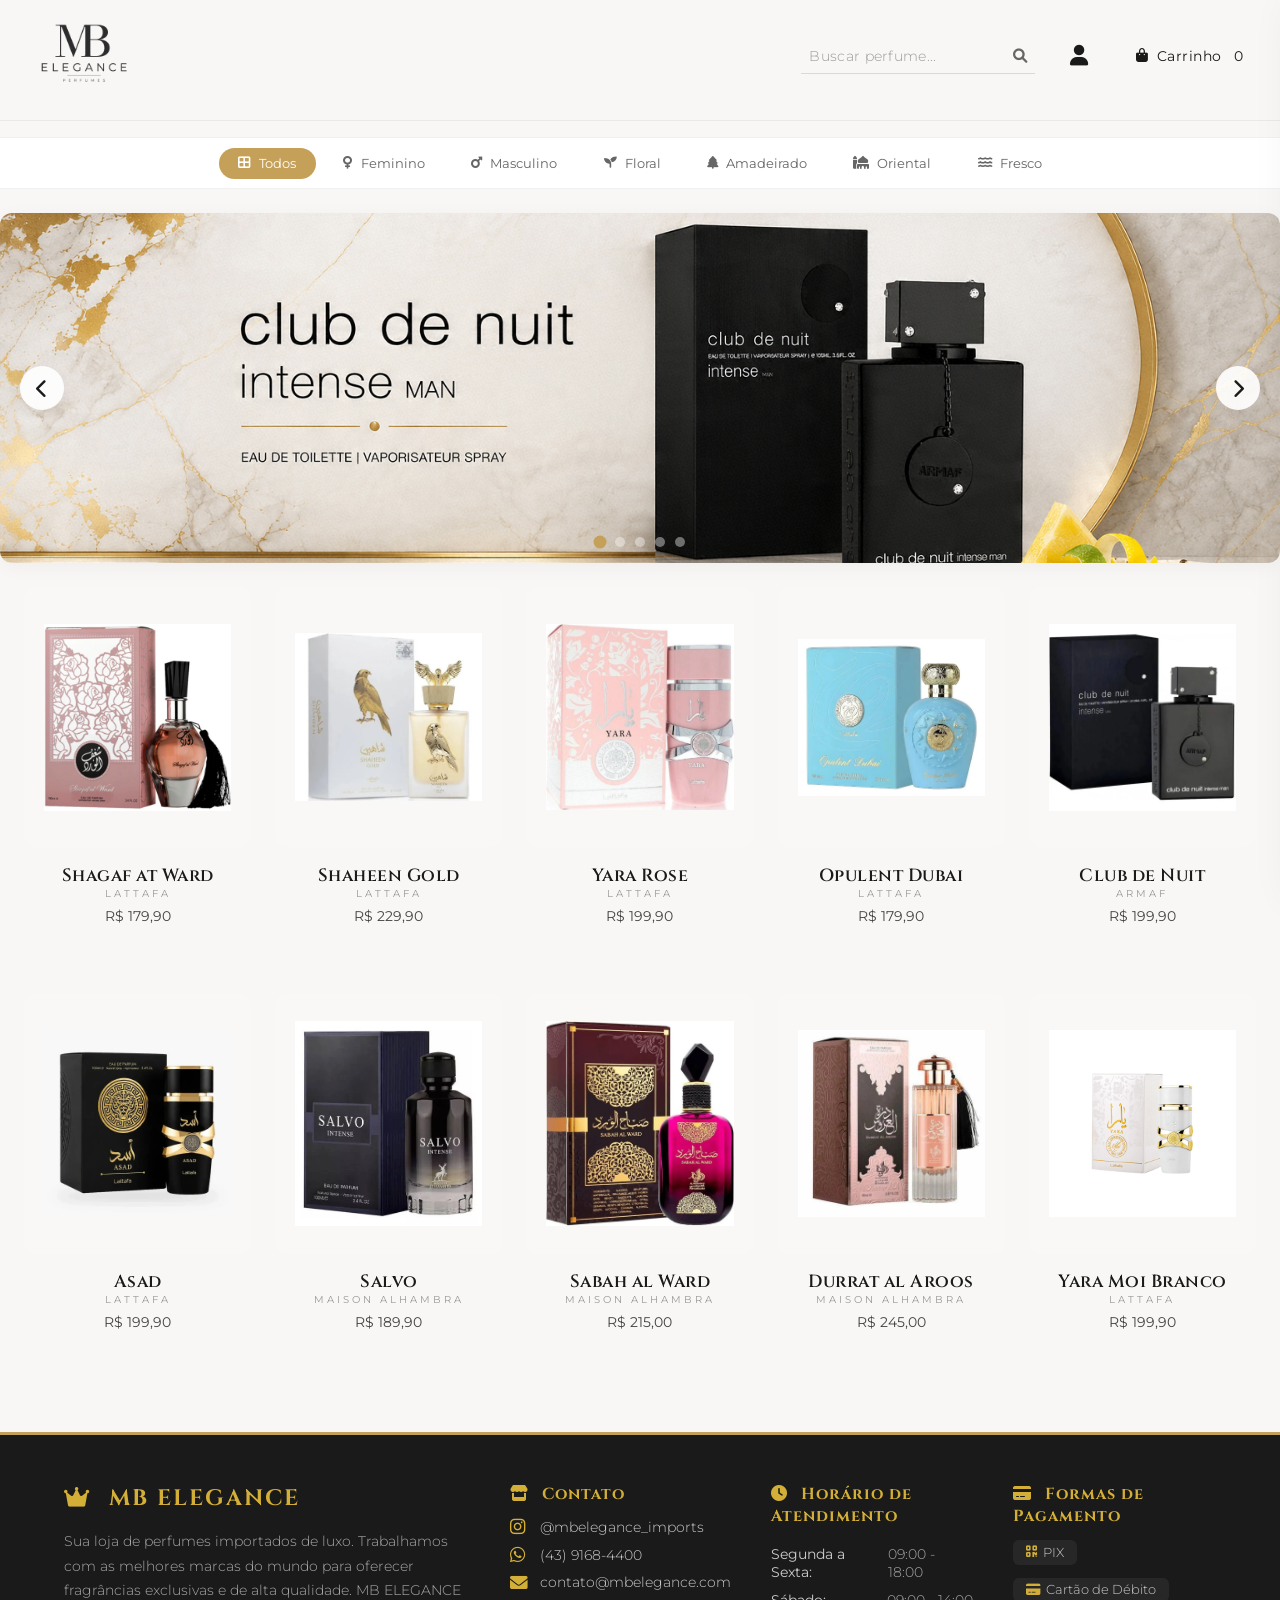
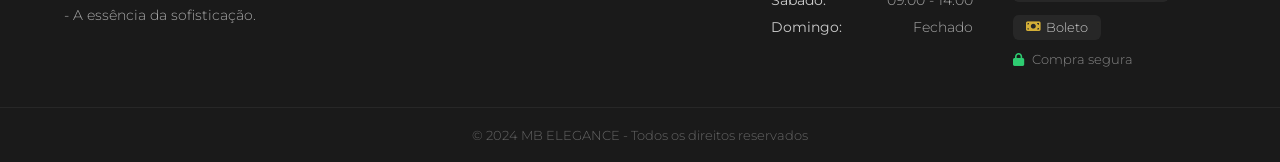
<file: index.html>
<!DOCTYPE html>
<html lang="pt-BR">
<head>
   <!-- ============================================================ -->
  <!-- FAVICON -->
  <!-- ============================================================ -->
  <link rel="icon" type="image/x-icon" href="">
  <link rel="shortcut icon" type="image/x-icon" href="Gemini_Generated_Image_wlmrinwlmrinwlmr-removebg-preview.png">
  
  <!-- Versão para navegadores mais antigos -->
  <link rel="icon" type="image/ico" href="Gemini_Generated_Image_wlmrinwlmrinwlmr-removebg-preview.png">
  
  <!-- Para Apple/iOS -->
  <link rel="apple-touch-icon" href="favicon.ico">

  <link href="https://fonts.googleapis.com/css2?family=Cinzel:wght@400;600;700&family=Montserrat:wght@300;400;500;600&display=swap" rel="stylesheet">
  <link rel="stylesheet" href="https://cdnjs.cloudflare.com/ajax/libs/font-awesome/6.0.0-beta3/css/all.min.css">
  <meta charset="UTF-8">
  <meta name="viewport" content="width=device-width, initial-scale=1.0">
  <title>MB ELEGANCE · Perfumes</title>
  <link href="https://fonts.googleapis.com/css2?family=Cinzel:wght@400;600;700&family=Montserrat:wght@300;400;500;600&display=swap" rel="stylesheet">
  <link rel="stylesheet" href="https://cdnjs.cloudflare.com/ajax/libs/font-awesome/6.0.0-beta3/css/all.min.css">
  <style>
    /* ============================================================ */
    /* RESET E BASE */
    /* ============================================================ */
    * { margin: 0; padding: 0; box-sizing: border-box; }
    body {
      background: #f8f7f5;
      color: #1a1a1a;
      font-family: 'Montserrat', sans-serif;
      font-weight: 300;
    }

    /* ============================================================ */
    /* CABEÇALHO */
    /* ============================================================ */
    .header {
      display: flex;
      flex-wrap: wrap;
      justify-content: space-between;
      align-items: center;
      padding: 1rem 1.5rem 1.5rem 1.5rem;
      border-bottom: 1px solid rgba(0, 0, 0, 0.06);
      margin-bottom: 1rem;
      max-width: 1600px;
      margin-left: auto;
      margin-right: auto;
      gap: 1rem;
    }
    .logo { display: flex; align-items: center; cursor: pointer; }
    .logo-img { max-height: 80px; width: auto; height: auto; transition: 0.4s; opacity: 0.95; }
    .logo-img:hover { opacity: 1; transform: scale(1.02); }
    .header-actions { display: flex; align-items: center; gap: 1.5rem; flex-wrap: wrap; }

    /* SEARCH */
    .search-container {
      display: flex;
      align-items: center;
      background: transparent;
      border-bottom: 1px solid rgba(0, 0, 0, 0.12);
      transition: 0.3s;
      min-width: 200px;
      padding: 0.2rem 0;
    }
    .search-container:focus-within { border-bottom-color: #c5a059; }
    .search-input {
      background: transparent;
      border: none;
      padding: 0.4rem 0.5rem;
      color: #1a1a1a;
      font-size: 0.85rem;
      flex: 1;
      min-width: 120px;
      outline: none;
      font-family: 'Montserrat', sans-serif;
      font-weight: 300;
      letter-spacing: 0.3px;
    }
    .search-input::placeholder { color: #999; }
    .search-btn {
      background: transparent;
      border: none;
      color: #666;
      padding: 0.4rem 0.5rem;
      cursor: pointer;
      transition: 0.3s;
      font-size: 0.9rem;
    }
    .search-btn:hover { color: #c5a059; }

    /* USER BTN */
    .user-btn {
      background: transparent;
      color: #1a1a1a;
      border: none;
      padding: 0.4rem 0.8rem;
      font-size: 1.1rem;
      cursor: pointer;
      transition: 0.3s;
      display: flex;
      align-items: center;
      justify-content: center;
      border-radius: 50%;
      width: 40px;
      height: 40px;
    }
    .user-btn:hover { color: #c5a059; background: rgba(197, 160, 89, 0.08); }
    .user-btn i { font-size: 1.3rem; }

    /* CART BTN */
    .cart-btn {
      background: transparent;
      color: #1a1a1a;
      border: none;
      padding: 0.4rem 0.8rem;
      font-size: 0.85rem;
      font-weight: 400;
      display: flex;
      align-items: center;
      gap: 8px;
      cursor: pointer;
      transition: 0.3s;
      font-family: 'Montserrat', sans-serif;
      letter-spacing: 0.5px;
      white-space: nowrap;
    }
    .cart-btn:hover { color: #c5a059; }
    .cart-count {
      background: transparent;
      color: #1a1a1a;
      padding: 0 0 0 4px;
      font-weight: 400;
      font-size: 0.85rem;
    }

    /* ============================================================ */
    /* CATEGORIAS */
    /* ============================================================ */
    .categories-bar {
      width: 100vw;
      margin-left: calc(-50vw + 50%);
      margin-right: calc(-50vw + 50%);
      background: #fff;
      border-top: 1px solid rgba(0, 0, 0, 0.06);
      border-bottom: 1px solid rgba(0, 0, 0, 0.06);
      padding: 0.6rem 0;
      margin-bottom: 1.5rem;
      overflow-x: auto;
      position: relative;
      left: 50%;
      right: 50%;
      transform: translateX(-50%);
    }
    .categories-container {
      display: flex;
      gap: 0.5rem;
      max-width: 1200px;
      margin: 0 auto;
      padding: 0 1.5rem;
      justify-content: center;
      flex-wrap: wrap;
    }
    .category-btn {
      background: transparent;
      border: none;
      padding: 0.5rem 1.2rem;
      font-size: 0.8rem;
      font-family: 'Montserrat', sans-serif;
      font-weight: 400;
      color: #666;
      cursor: pointer;
      transition: 0.3s;
      border-radius: 30px;
      display: flex;
      align-items: center;
      gap: 8px;
      white-space: nowrap;
    }
    .category-btn:hover { color: #1a1a1a; background: rgba(0, 0, 0, 0.04); }
    .category-btn.active { background: #c5a059; color: #fff; }
    .category-btn.active i { color: #fff; }

    /* ============================================================ */
    /* CARROSSEL */
    /* ============================================================ */
    .carousel-container {
      position: relative;
      width: 100%;
      max-width: 1600px;
      margin: 0 auto 1.5rem auto;
      overflow: hidden;
      background: #fff;
      min-height: 350px;
      border-radius: 12px;
      box-shadow: 0 4px 20px rgba(0, 0, 0, 0.04);
    }
    .carousel-slides {
      position: relative;
      width: 100%;
      height: 100%;
      min-height: 350px;
    }
    .carousel-slide {
      position: absolute;
      top: 0;
      left: 0;
      width: 100%;
      height: 100%;
      opacity: 0;
      transition: opacity 0.8s ease-in-out;
      visibility: hidden;
      display: flex;
      align-items: center;
      justify-content: center;
    }
    .carousel-slide.active { opacity: 1; visibility: visible; }
    .carousel-img {
      width: 100%;
      height: 100%;
      max-height: 450px;
      object-fit: cover;
      display: block;
    }
    .carousel-btn {
      position: absolute;
      top: 50%;
      transform: translateY(-50%);
      background: rgba(255, 255, 255, 0.9);
      color: #1a1a1a;
      border: none;
      padding: 12px 16px;
      cursor: pointer;
      border-radius: 50%;
      font-size: 1.2rem;
      transition: 0.3s;
      z-index: 10;
      display: flex;
      align-items: center;
      justify-content: center;
      width: 44px;
      height: 44px;
      box-shadow: 0 4px 16px rgba(0, 0, 0, 0.06);
    }
    .carousel-btn:hover { background: #fff; box-shadow: 0 8px 28px rgba(0, 0, 0, 0.1); transform: translateY(-50%) scale(1.05); }
    .carousel-btn.prev { left: 20px; }
    .carousel-btn.next { right: 20px; }
    .carousel-indicators {
      position: absolute;
      bottom: 16px;
      left: 50%;
      transform: translateX(-50%);
      display: flex;
      gap: 10px;
      z-index: 10;
    }
    .dot {
      width: 10px;
      height: 10px;
      border-radius: 50%;
      background: rgba(255, 255, 255, 0.4);
      cursor: pointer;
      transition: 0.3s;
      border: none;
    }
    .dot:hover { background: rgba(255, 255, 255, 0.7); }
    .dot.active { background: #c5a059; transform: scale(1.3); }

    /* ============================================================ */
    /* PRODUTOS */
    /* ============================================================ */
    .perfume-grid {
      display: grid;
      grid-template-columns: repeat(auto-fill, minmax(220px, 1fr));
      gap: 2rem 1.5rem;
      margin-top: 1rem;
      max-width: 1600px;
      margin-left: auto;
      margin-right: auto;
      padding: 0 1.5rem;
    }
    .perfume-card {
      background: transparent;
      border: none;
      padding: 0;
      transition: 0.4s ease;
      display: flex;
      flex-direction: column;
      align-items: center;
      text-align: center;
      position: relative;
      cursor: pointer;
    }
    .perfume-card:hover { transform: translateY(-8px); }
    .perfume-img {
      width: 100%;
      height: 260px;
      background: #f9f8f6;
      border-radius: 12px;
      margin-bottom: 1rem;
      overflow: hidden;
      display: flex;
      align-items: center;
      justify-content: center;
      border: none;
      padding: 0;
      transition: 0.4s;
      position: relative;
    }
    .perfume-img img {
      width: 100%;
      height: 100%;
      object-fit: contain;
      transition: 0.5s;
      padding: 20px;
      border-radius: 12px;
    }
    .perfume-card:hover .perfume-img { box-shadow: 0 8px 32px rgba(0, 0, 0, 0.04); }
    .perfume-card:hover .perfume-img img { transform: scale(1.04); }
    .perfume-brand {
      font-family: 'Montserrat', sans-serif;
      font-size: 0.6rem;
      font-weight: 400;
      text-transform: uppercase;
      letter-spacing: 3px;
      color: #999;
      margin-bottom: 0.2rem;
    }
    .perfume-name {
      font-family: 'Cinzel', serif;
      font-weight: 600;
      font-size: 1.1rem;
      color: #1a1a1a;
      letter-spacing: 0.5px;
      margin-top: 0.1rem;
      transition: 0.3s;
      line-height: 1.3;
    }
    .perfume-card:hover .perfume-name { color: #c5a059; }
    .perfume-price {
      font-family: 'Montserrat', sans-serif;
      font-size: 0.9rem;
      font-weight: 400;
      color: #444;
      margin: 0.3rem 0 0.2rem;
    }
    .add-btn {
      background: transparent;
      border: 1px solid rgba(0, 0, 0, 0.1);
      color: #666;
      padding: 0.4rem 1.2rem;
      border-radius: 30px;
      font-weight: 400;
      font-size: 0.65rem;
      text-transform: uppercase;
      letter-spacing: 2.5px;
      cursor: pointer;
      transition: 0.4s;
      margin-top: 4px;
      opacity: 0;
      transform: translateY(6px);
      visibility: hidden;
      height: 30px;
      font-family: 'Montserrat', sans-serif;
    }
    .perfume-card:hover .add-btn { opacity: 1; transform: translateY(0); visibility: visible; }
    .add-btn:hover { background: #1a1a1a; border-color: #1a1a1a; color: #fff; }

    .img-placeholder {
      display: flex;
      flex-direction: column;
      align-items: center;
      gap: 12px;
      color: #ccc;
      padding: 30px;
      background: #f5f3ef;
      border-radius: 12px;
      width: 100%;
      height: 100%;
      justify-content: center;
    }
    .img-placeholder i { font-size: 3.5rem; color: #ddd; opacity: 0.5; }
    .img-placeholder span { font-size: 0.7rem; color: #bbb; text-align: center; max-width: 150px; }
    .badge-falta-imagem {
      position: absolute;
      top: 12px;
      right: 12px;
      background: #c5a059;
      color: #fff;
      font-size: 0.5rem;
      padding: 2px 10px;
      border-radius: 20px;
      font-weight: 500;
      letter-spacing: 0.5px;
      opacity: 0.8;
      z-index: 1;
      font-family: 'Montserrat', sans-serif;
    }

    .no-results {
      text-align: center;
      padding: 4rem 2rem;
      color: #999;
      max-width: 1600px;
      margin: 0 auto;
    }
    .no-results i { font-size: 3.5rem; color: #ddd; margin-bottom: 1rem; opacity: 0.6; }
    .no-results p { font-size: 1.2rem; color: #999; font-weight: 300; }
    .no-results p span { color: #c5a059; font-weight: 400; }

    /* ============================================================ */
    /* PÁGINA DO PRODUTO */
    /* ============================================================ */
    .product-page-container {
      max-width: 1200px;
      margin: 0 auto;
      padding: 0 1.5rem 3rem 1.5rem;
    }
    #pageProduct { display: none; }
    #pageProduct.active { display: block; }
    .back-home-btn {
      background: transparent;
      border: none;
      color: #666;
      font-size: 0.9rem;
      cursor: pointer;
      display: flex;
      align-items: center;
      gap: 8px;
      padding: 0.5rem 0;
      margin-bottom: 1.5rem;
      font-family: 'Montserrat', sans-serif;
      transition: 0.3s;
    }
    .back-home-btn:hover { color: #c5a059; }
    .product-detail {
      display: grid;
      grid-template-columns: 1fr 1fr;
      gap: 3rem;
      background: #fff;
      border-radius: 20px;
      padding: 2.5rem;
      box-shadow: 0 4px 20px rgba(0, 0, 0, 0.04);
    }
    .product-detail-image {
      width: 100%;
      height: 500px;
      background: #f9f8f6;
      border-radius: 16px;
      overflow: hidden;
      display: flex;
      align-items: center;
      justify-content: center;
    }
    .product-detail-image img {
      width: 100%;
      height: 100%;
      object-fit: contain;
      padding: 30px;
    }
    .product-detail-info {
      display: flex;
      flex-direction: column;
      gap: 1rem;
    }
    .product-detail-info .brand {
      font-family: 'Montserrat', sans-serif;
      font-size: 0.7rem;
      text-transform: uppercase;
      letter-spacing: 4px;
      color: #999;
    }
    .product-detail-info h1 {
      font-family: 'Cinzel', serif;
      font-weight: 600;
      font-size: 2rem;
      color: #1a1a1a;
      letter-spacing: 1px;
    }
    .product-detail-info .genero {
      display: inline-block;
      padding: 0.15rem 1rem;
      border-radius: 20px;
      font-size: 0.6rem;
      font-weight: 500;
      font-family: 'Montserrat', sans-serif;
      text-transform: uppercase;
      letter-spacing: 1px;
      width: fit-content;
    }
    .product-detail-info .genero.masculino { background: rgba(52, 152, 219, 0.08); color: #3498db; border: 1px solid rgba(52, 152, 219, 0.15); }
    .product-detail-info .genero.feminino { background: rgba(231, 76, 60, 0.08); color: #e74c3c; border: 1px solid rgba(231, 76, 60, 0.15); }
    .product-detail-info .price {
      font-size: 2.2rem;
      font-weight: 500;
      color: #c5a059;
      font-family: 'Montserrat', sans-serif;
      margin-top: 0.3rem;
    }
    .product-detail-info .description {
      color: #555;
      line-height: 1.7;
      font-size: 0.95rem;
      font-weight: 300;
    }
    .product-detail-info .notes { margin-top: 0.5rem; }
    .product-detail-info .notes h3 {
      font-family: 'Cinzel', serif;
      color: #1a1a1a;
      font-size: 0.95rem;
      letter-spacing: 1px;
      margin-bottom: 0.5rem;
      font-weight: 600;
    }
    .product-detail-info .notes .note-item {
      display: flex;
      gap: 10px;
      padding: 0.3rem 0;
      border-bottom: 1px solid rgba(0, 0, 0, 0.04);
    }
    .product-detail-info .notes .note-item .label {
      color: #1a1a1a;
      font-weight: 500;
      font-size: 0.75rem;
      min-width: 80px;
      font-family: 'Montserrat', sans-serif;
    }
    .product-detail-info .notes .note-item .value {
      color: #666;
      font-size: 0.85rem;
      font-weight: 300;
    }
    .product-detail-info .performance {
      background: #f9f8f6;
      padding: 1rem 1.2rem;
      border-radius: 12px;
      display: flex;
      flex-direction: column;
      gap: 0.3rem;
    }
    .product-detail-info .performance .perf-item {
      display: flex;
      gap: 10px;
    }
    .product-detail-info .performance .perf-item .label {
      color: #1a1a1a;
      font-weight: 500;
      font-size: 0.75rem;
      min-width: 80px;
      font-family: 'Montserrat', sans-serif;
    }
    .product-detail-info .performance .perf-item .value {
      color: #666;
      font-size: 0.85rem;
      font-weight: 300;
    }
    .product-detail-info .add-cart-btn {
      background: #1a1a1a;
      border: none;
      color: #fff;
      font-weight: 400;
      font-size: 0.95rem;
      padding: 0.8rem;
      border-radius: 50px;
      cursor: pointer;
      transition: 0.3s;
      display: flex;
      align-items: center;
      justify-content: center;
      gap: 12px;
      margin-top: 0.5rem;
      width: 100%;
      font-family: 'Montserrat', sans-serif;
      letter-spacing: 0.5px;
      text-transform: uppercase;
    }
    .product-detail-info .add-cart-btn:hover { background: #333; box-shadow: 0 8px 24px rgba(0, 0, 0, 0.1); transform: scale(1.02); }

    /* SIMILAR */
    .similar-products { margin-top: 3rem; }
    .similar-products .section-title {
      font-size: 1.5rem;
      font-weight: 300;
      letter-spacing: 3px;
      margin-bottom: 1.5rem;
      border-left: 4px solid #c5a059;
      padding-left: 1rem;
      color: #1a1a1a;
      font-family: 'Cinzel', serif;
    }
    .similar-products .section-title i { color: #c5a059; margin-right: 10px; }
    .similar-grid {
      display: grid;
      grid-template-columns: repeat(auto-fill, minmax(180px, 1fr));
      gap: 1.5rem;
    }
    .similar-card {
      background: #fff;
      border-radius: 16px;
      padding: 1rem;
      text-align: center;
      cursor: pointer;
      transition: 0.3s;
      box-shadow: 0 4px 12px rgba(0, 0, 0, 0.04);
    }
    .similar-card:hover { transform: translateY(-4px); box-shadow: 0 8px 24px rgba(0, 0, 0, 0.08); }
    .similar-card img {
      width: 100%;
      height: 150px;
      object-fit: contain;
      background: #f9f8f6;
      border-radius: 12px;
      padding: 10px;
    }
    .similar-card .name {
      font-family: 'Cinzel', serif;
      font-weight: 600;
      font-size: 0.9rem;
      color: #1a1a1a;
      margin-top: 0.5rem;
    }
    .similar-card .brand {
      font-size: 0.6rem;
      text-transform: uppercase;
      letter-spacing: 2px;
      color: #999;
    }
    .similar-card .price {
      font-size: 0.85rem;
      color: #c5a059;
      font-weight: 500;
      margin-top: 0.2rem;
    }

    /* ============================================================ */
    /* CARRINHO */
    /* ============================================================ */
    .cart-overlay {
      position: fixed;
      top: 0;
      left: 0;
      width: 100%;
      height: 100%;
      background: rgba(0, 0, 0, 0.3);
      backdrop-filter: blur(4px);
      visibility: hidden;
      opacity: 0;
      transition: 0.3s;
      z-index: 999;
    }
    .cart-overlay.open { visibility: visible; opacity: 1; }
    .cart-panel {
      position: fixed;
      top: 0;
      right: -440px;
      width: 100%;
      max-width: 420px;
      height: 100%;
      background: #fff;
      box-shadow: -10px 0 40px rgba(0, 0, 0, 0.06);
      padding: 2rem 1.5rem;
      transition: 0.4s ease-in-out;
      z-index: 1000;
      display: flex;
      flex-direction: column;
      border-left: 1px solid rgba(0, 0, 0, 0.04);
    }
    .cart-panel.open { right: 0; }
    .cart-header {
      display: flex;
      justify-content: space-between;
      align-items: center;
      border-bottom: 1px solid rgba(0, 0, 0, 0.06);
      padding-bottom: 1rem;
      margin-bottom: 1.5rem;
    }
    .cart-header h2 {
      font-family: 'Cinzel', serif;
      font-weight: 600;
      font-size: 1.2rem;
      color: #1a1a1a;
      letter-spacing: 2px;
    }
    .cart-header h2 i { color: #c5a059; margin-right: 10px; }
    .close-cart {
      background: none;
      border: none;
      font-size: 2rem;
      cursor: pointer;
      color: #999;
      transition: 0.3s;
      padding: 0 8px;
    }
    .close-cart:hover { color: #1a1a1a; transform: rotate(90deg); }
    .cart-items { flex: 1; overflow-y: auto; padding-right: 4px; }
    .cart-item {
      display: flex;
      align-items: center;
      justify-content: space-between;
      padding: 0.8rem 0;
      border-bottom: 1px solid rgba(0, 0, 0, 0.04);
      gap: 12px;
    }
    .cart-item-info { display: flex; flex-direction: column; flex: 1; }
    .cart-item-name {
      font-weight: 500;
      color: #1a1a1a;
      font-size: 0.9rem;
      font-family: 'Montserrat', sans-serif;
    }
    .cart-item-brand {
      font-size: 0.6rem;
      color: #999;
      text-transform: uppercase;
      letter-spacing: 2px;
      font-weight: 400;
    }
    .cart-item-price {
      font-weight: 500;
      color: #1a1a1a;
      font-size: 0.9rem;
    }
    .cart-item-remove {
      background: transparent;
      border: none;
      color: #ccc;
      font-size: 1rem;
      cursor: pointer;
      padding: 4px 10px;
      border-radius: 30px;
      transition: 0.2s;
    }
    .cart-item-remove:hover { background: rgba(0, 0, 0, 0.04); color: #e74c3c; }
    .cart-footer {
      border-top: 1px solid rgba(0, 0, 0, 0.06);
      padding-top: 1.5rem;
      margin-top: 0.5rem;
    }
    .cart-total {
      display: flex;
      justify-content: space-between;
      font-size: 1.1rem;
      font-weight: 500;
      color: #1a1a1a;
      margin-bottom: 1.2rem;
    }
    .cart-total span:last-child { color: #c5a059; font-weight: 600; }
    .checkout-btn {
      background: #1a1a1a;
      border: none;
      color: #fff;
      font-weight: 400;
      font-size: 0.85rem;
      padding: 0.8rem;
      width: 100%;
      border-radius: 50px;
      cursor: pointer;
      transition: 0.3s;
      display: flex;
      align-items: center;
      justify-content: center;
      gap: 12px;
      letter-spacing: 0.5px;
      font-family: 'Montserrat', sans-serif;
      text-transform: uppercase;
    }
    .checkout-btn:hover { background: #333; box-shadow: 0 8px 24px rgba(0, 0, 0, 0.08); transform: scale(1.02); }
    .empty-cart {
      text-align: center;
      color: #999;
      padding: 3rem 0;
      font-size: 0.9rem;
    }
    .empty-cart i { font-size: 3rem; color: #ddd; margin-bottom: 0.8rem; opacity: 0.6; }

    /* ============================================================ */
    /* MODAL USUÁRIO */
    /* ============================================================ */
    .user-modal-overlay {
      position: fixed;
      top: 0;
      left: 0;
      width: 100%;
      height: 100%;
      background: rgba(0, 0, 0, 0.5);
      backdrop-filter: blur(8px);
      z-index: 4500;
      display: none;
      align-items: center;
      justify-content: center;
      padding: 2rem;
    }
    .user-modal-overlay.active { display: flex; }
    .user-modal {
      background: #fff;
      border-radius: 24px;
      max-width: 550px;
      width: 100%;
      max-height: 90vh;
      overflow-y: auto;
      padding: 2.5rem;
      box-shadow: 0 40px 80px rgba(0, 0, 0, 0.15);
      animation: modalFadeIn 0.4s ease;
      position: relative;
    }
    @keyframes modalFadeIn { from { opacity: 0; transform: scale(0.95) translateY(20px); } to { opacity: 1; transform: scale(1) translateY(0); } }
    .user-modal-close {
      position: absolute;
      top: 16px;
      right: 16px;
      background: transparent;
      border: none;
      color: #999;
      font-size: 1.5rem;
      cursor: pointer;
      transition: 0.3s;
      padding: 8px;
    }
    .user-modal-close:hover { color: #1a1a1a; transform: rotate(90deg); }
    .user-modal h2 {
      font-family: 'Cinzel', serif;
      font-weight: 600;
      font-size: 1.6rem;
      color: #1a1a1a;
      letter-spacing: 2px;
      margin-bottom: 0.3rem;
      text-align: center;
    }
    .user-modal h2 i { color: #c5a059; margin-right: 12px; }
    .user-modal-subtitle { text-align: center; color: #999; font-size: 0.9rem; margin-bottom: 1.5rem; }
    .user-modal-form .form-group { margin-bottom: 1rem; }
    .user-modal-form .form-group label {
      display: block;
      font-size: 0.8rem;
      color: #666;
      font-weight: 400;
      margin-bottom: 4px;
    }
    .user-modal-form .form-group label i { color: #c5a059; margin-right: 6px; width: 16px; }
    .user-modal-form .customer-input {
      width: 100%;
      padding: 0.6rem 0.8rem;
      border: 1px solid rgba(0, 0, 0, 0.08);
      border-radius: 8px;
      font-size: 0.9rem;
      font-family: 'Montserrat', sans-serif;
      transition: 0.3s;
      outline: none;
      background: #f9f8f6;
    }
    .user-modal-form .customer-input:focus { border-color: #c5a059; background: #fff; box-shadow: 0 0 0 3px rgba(197, 160, 89, 0.1); }
    .endereco-title {
      font-family: 'Cinzel', serif;
      font-size: 1rem;
      color: #1a1a1a;
      margin: 1.2rem 0 0.8rem 0;
      letter-spacing: 1px;
    }
    .endereco-title i { color: #c5a059; margin-right: 8px; }
    .form-row-customer { display: grid; grid-template-columns: 1fr 1fr; gap: 0.8rem; }
    .calc-frete-btn {
      background: #c5a059;
      border: none;
      color: #fff;
      padding: 0.6rem;
      border-radius: 8px;
      cursor: pointer;
      font-size: 0.85rem;
      font-family: 'Montserrat', sans-serif;
      transition: 0.3s;
      display: flex;
      align-items: center;
      justify-content: center;
      gap: 8px;
      width: 100%;
      margin-top: 0.5rem;
    }
    .calc-frete-btn:hover { background: #b08a4a; transform: scale(1.02); }
    .frete-result { margin-top: 0.8rem; padding: 0.6rem; border-radius: 8px; background: #fff; border: 1px solid rgba(0, 0, 0, 0.06); }
    .frete-detalhes { display: flex; justify-content: space-between; font-size: 0.8rem; color: #1a1a1a; }
    .frete-detalhes strong { color: #c5a059; }
    .user-modal-actions { display: flex; gap: 0.8rem; margin-top: 1.5rem; }
    .save-user-btn {
      flex: 1;
      background: #c5a059;
      border: none;
      color: #fff;
      font-weight: 500;
      font-size: 0.95rem;
      padding: 0.8rem;
      border-radius: 12px;
      cursor: pointer;
      transition: 0.3s;
      display: flex;
      align-items: center;
      justify-content: center;
      gap: 10px;
      font-family: 'Montserrat', sans-serif;
    }
    .save-user-btn:hover { background: #b08a4a; transform: scale(1.02); }
    .user-modal-cancel {
      padding: 0.8rem 1.5rem;
      background: transparent;
      border: 1px solid rgba(0, 0, 0, 0.06);
      color: #666;
      border-radius: 12px;
      cursor: pointer;
      transition: 0.3s;
      font-family: 'Montserrat', sans-serif;
    }
    .user-modal-cancel:hover { background: rgba(0, 0, 0, 0.04); }

    /* ============================================================ */
    /* MODAL PAGAMENTO */
    /* ============================================================ */
    .payment-modal-overlay {
      position: fixed;
      top: 0;
      left: 0;
      width: 100%;
      height: 100%;
      background: rgba(0, 0, 0, 0.5);
      backdrop-filter: blur(8px);
      z-index: 4000;
      display: none;
      align-items: center;
      justify-content: center;
      padding: 2rem;
    }
    .payment-modal-overlay.active { display: flex; }
    .payment-modal {
      background: #fff;
      border-radius: 24px;
      max-width: 580px;
      width: 100%;
      max-height: 90vh;
      overflow-y: auto;
      padding: 2rem;
      box-shadow: 0 40px 80px rgba(0, 0, 0, 0.15);
      animation: modalFadeIn 0.4s ease;
      position: relative;
    }
    .payment-modal-close {
      position: absolute;
      top: 16px;
      right: 16px;
      background: transparent;
      border: none;
      color: #999;
      font-size: 1.5rem;
      cursor: pointer;
      transition: 0.3s;
      padding: 8px;
    }
    .payment-modal-close:hover { color: #1a1a1a; transform: rotate(90deg); }
    .payment-modal h2 {
      font-family: 'Cinzel', serif;
      font-weight: 600;
      font-size: 1.6rem;
      color: #1a1a1a;
      letter-spacing: 2px;
      margin-bottom: 1.5rem;
      text-align: center;
    }
    .payment-modal h2 i { color: #c5a059; margin-right: 12px; }
    .payment-summary { background: #f9f8f6; border-radius: 12px; padding: 1rem 1.2rem; margin-bottom: 1.5rem; }
    .payment-items { display: flex; flex-direction: column; gap: 0.4rem; margin-bottom: 0.8rem; }
    .payment-item { display: flex; justify-content: space-between; font-size: 0.9rem; color: #555; padding: 0.2rem 0; }
    .payment-total { display: flex; justify-content: space-between; font-size: 1.1rem; color: #1a1a1a; padding-top: 0.8rem; border-top: 1px solid rgba(0, 0, 0, 0.06); }
    .payment-total strong:last-child { color: #c5a059; }
    .payment-total.total-final { border-top: 2px solid #c5a059 !important; padding-top: 0.8rem !important; margin-top: 0.3rem !important; }
    .frete-total { border-top: none !important; padding-top: 0 !important; margin-top: 0 !important; }
    .total-final { border-top: 2px solid #c5a059 !important; padding-top: 0.8rem !important; margin-top: 0.3rem !important; font-size: 1.2rem !important; }
    .total-final span:last-child { color: #c5a059; font-size: 1.3rem; }
    .payment-methods h3 {
      font-family: 'Montserrat', sans-serif;
      font-weight: 500;
      font-size: 0.95rem;
      color: #1a1a1a;
      margin-bottom: 1rem;
    }
    .payment-option {
      border: 1px solid rgba(0, 0, 0, 0.06);
      border-radius: 12px;
      margin-bottom: 0.8rem;
      overflow: hidden;
      transition: 0.3s;
    }
    .payment-option:hover { border-color: rgba(0, 0, 0, 0.12); }
    .payment-option-radio { padding: 0.8rem 1rem; cursor: pointer; }
    .payment-option-radio input[type="radio"] { display: none; }
    .payment-option-radio label {
      display: flex;
      align-items: center;
      gap: 12px;
      cursor: pointer;
      font-size: 0.95rem;
      color: #1a1a1a;
      font-weight: 400;
    }
    .payment-option-radio label i { font-size: 1.3rem; color: #666; width: 28px; text-align: center; }
    .payment-option-radio label { position: relative; width: 100%; }
    .payment-option-radio label::after {
      content: '';
      position: absolute;
      right: 12px;
      top: 50%;
      transform: translateY(-50%);
      width: 18px;
      height: 18px;
      border-radius: 50%;
      border: 2px solid #ddd;
      transition: 0.3s;
    }
    .payment-option-radio input[type="radio"]:checked + label { color: #c5a059; }
    .payment-option-radio input[type="radio"]:checked + label i { color: #c5a059; }
    .payment-option-radio input[type="radio"]:checked + label::after {
      border-color: #c5a059;
      background: #c5a059;
      box-shadow: inset 0 0 0 4px #fff;
    }
    .payment-option-details { padding: 1rem; background: #f9f8f6; display: none; }
    .payment-option-radio input[type="radio"]:checked ~ .payment-option-details { display: block !important; }
    .payment-option-details p { font-size: 0.85rem; color: #666; margin-bottom: 0.8rem; }
    .pix-code {
      background: #fff;
      border: 1px solid rgba(0, 0, 0, 0.06);
      border-radius: 8px;
      padding: 0.8rem;
      font-size: 0.6rem;
      word-break: break-all;
      color: #666;
      font-family: monospace;
      margin-bottom: 0.8rem;
    }
    .copy-pix-btn {
      background: #c5a059;
      border: none;
      color: #fff;
      padding: 0.5rem 1rem;
      border-radius: 8px;
      cursor: pointer;
      font-size: 0.85rem;
      transition: 0.3s;
      display: inline-flex;
      align-items: center;
      gap: 8px;
    }
    .copy-pix-btn:hover { background: #b08a4a; }
    .card-form { display: flex; flex-direction: column; gap: 0.8rem; }
    .form-group { display: flex; flex-direction: column; gap: 4px; }
    .form-group label { font-size: 0.75rem; color: #666; font-weight: 400; }
    .form-group input {
      padding: 0.6rem 0.8rem;
      border: 1px solid rgba(0, 0, 0, 0.06);
      border-radius: 8px;
      font-size: 0.85rem;
      font-family: 'Montserrat', sans-serif;
      transition: 0.3s;
      outline: none;
    }
    .form-group input:focus { border-color: #c5a059; }
    .form-row { display: grid; grid-template-columns: 1fr 1fr; gap: 0.8rem; }
    .payment-actions { display: flex; gap: 0.8rem; margin-top: 1.5rem; }
    .payment-confirm-btn {
      flex: 1;
      background: #c5a059;
      border: none;
      color: #fff;
      font-weight: 500;
      font-size: 0.95rem;
      padding: 0.8rem;
      border-radius: 12px;
      cursor: pointer;
      transition: 0.3s;
      display: flex;
      align-items: center;
      justify-content: center;
      gap: 10px;
      font-family: 'Montserrat', sans-serif;
    }
    .payment-confirm-btn:hover { background: #b08a4a; transform: scale(1.02); }
    .payment-confirm-btn:disabled { opacity: 0.6; cursor: not-allowed; }
    .payment-cancel-btn {
      padding: 0.8rem 1.5rem;
      background: transparent;
      border: 1px solid rgba(0, 0, 0, 0.06);
      color: #666;
      border-radius: 12px;
      cursor: pointer;
      transition: 0.3s;
      font-family: 'Montserrat', sans-serif;
    }
    .payment-cancel-btn:hover { background: rgba(0, 0, 0, 0.04); }
    .customer-summary {
      background: #f9f8f6;
      border-radius: 12px;
      padding: 0.8rem 1rem;
      margin-bottom: 1rem;
    }
    .customer-summary h4 {
      font-family: 'Cinzel', serif;
      font-size: 0.85rem;
      color: #1a1a1a;
      margin-bottom: 0.5rem;
      letter-spacing: 1px;
    }
    .customer-summary h4 i { color: #c5a059; margin-right: 8px; }
    .customer-summary p { font-size: 0.8rem; color: #555; line-height: 1.6; margin: 0.1rem 0; }
    .customer-summary p strong { color: #1a1a1a; }

    /* ============================================================ */
    /* FOOTER */
    /* ============================================================ */
    .footer {
      background: #1a1a1a;
      color: #ccc;
      margin-top: 4rem;
      padding: 3rem 0 0 0;
      border-top: 3px solid #c5a059;
    }
    .footer-container {
      max-width: 1200px;
      margin: 0 auto;
      padding: 0 1.5rem;
      display: grid;
      grid-template-columns: 2fr 1fr 1fr 1fr;
      gap: 2.5rem;
    }
    .footer-section h3 {
      font-family: 'Cinzel', serif;
      font-size: 1.4rem;
      color: #d4af37;
      letter-spacing: 2px;
      margin-bottom: 1rem;
    }
    .footer-section h3 i { color: #d4af37; margin-right: 10px; }
    .footer-section h4 {
      font-family: 'Cinzel', serif;
      font-size: 1rem;
      color: #d4af37;
      letter-spacing: 1px;
      margin-bottom: 0.8rem;
    }
    .footer-section h4 i { color: #d4af37; margin-right: 8px; }
    .footer-desc { font-size: 0.9rem; line-height: 1.7; color: #aaa; font-weight: 300; max-width: 400px; }
    .footer-contacts { list-style: none; }
    .footer-contacts li { margin-bottom: 0.6rem; }
    .footer-contacts a {
      color: #ccc;
      text-decoration: none;
      transition: 0.3s;
      font-size: 0.9rem;
      display: flex;
      align-items: center;
      gap: 10px;
    }
    .footer-contacts a:hover { color: #d4af37; }
    .footer-contacts a i { width: 20px; color: #d4af37; font-size: 1.1rem; }
    .footer-hours { list-style: none; }
    .footer-hours li { font-size: 0.9rem; padding: 0.3rem 0; color: #aaa; display: flex; justify-content: space-between; }
    .footer-hours li span { color: #ccc; font-weight: 400; }
    .footer-payments { list-style: none; display: flex; flex-wrap: wrap; gap: 0.8rem; margin-bottom: 0.8rem; }
    .footer-payments li {
      background: rgba(255, 255, 255, 0.06);
      padding: 0.3rem 0.8rem;
      border-radius: 6px;
      font-size: 0.8rem;
      color: #ccc;
      display: flex;
      align-items: center;
      gap: 6px;
    }
    .footer-payments li i { color: #d4af37; }
    .footer-security { font-size: 0.8rem; color: #888; display: flex; align-items: center; gap: 8px; margin-top: 0.5rem; }
    .footer-security i { color: #2ecc71; }
    .footer-bottom { margin-top: 2.5rem; padding: 1.2rem 0; border-top: 1px solid rgba(255, 255, 255, 0.06); text-align: center; }
    .footer-bottom p { font-size: 0.8rem; color: #666; }

    /* ============================================================ */
    /* RESPONSIVO */
    /* ============================================================ */
    @media (max-width: 992px) {
      .product-detail { grid-template-columns: 1fr; }
      .product-detail-image { height: 300px; }
      .product-detail-info h1 { font-size: 1.6rem; }
      .footer-container { grid-template-columns: 1fr 1fr; gap: 2rem; }
    }
    @media (max-width: 768px) {
      .header { flex-direction: column; align-items: center; gap: 12px; padding: 0.5rem 1rem 1rem 1rem; }
      .logo-img { max-height: 60px; }
      .header-actions { width: 100%; flex-direction: column; gap: 10px; }
      .search-container { width: 100%; min-width: unset; }
      .search-input { width: 100%; }
      .cart-btn { width: 100%; justify-content: center; }
      .user-btn { width: 36px; height: 36px; font-size: 1rem; }
      .user-btn i { font-size: 1.1rem; }
      .categories-bar { padding: 0.4rem 0; }
      .categories-container { padding: 0 1rem; justify-content: flex-start; flex-wrap: nowrap; overflow-x: auto; }
      .category-btn { font-size: 0.7rem; padding: 0.4rem 0.8rem; flex-shrink: 0; }
      .carousel-container { min-height: 200px; }
      .carousel-slides { min-height: 200px; }
      .carousel-img { max-height: 260px; }
      .carousel-btn { padding: 10px 12px; width: 38px; height: 38px; font-size: 1rem; }
      .carousel-btn.prev { left: 12px; }
      .carousel-btn.next { right: 12px; }
      .dot { width: 8px; height: 8px; }
      .perfume-grid { grid-template-columns: repeat(auto-fill, minmax(160px, 1fr)); gap: 1.2rem; padding: 0 1rem; }
      .perfume-img { height: 200px; }
      .perfume-name { font-size: 0.95rem; }
      .perfume-price { font-size: 0.8rem; }
      .add-btn { opacity: 1; visibility: visible; transform: none; font-size: 0.55rem; padding: 0.3rem 0.8rem; height: 26px; }
      .cart-panel { max-width: 100%; padding: 1.2rem; }
      .product-detail { padding: 1.5rem; border-radius: 16px; }
      .product-detail-image { height: 250px; }
      .product-detail-info h1 { font-size: 1.4rem; }
      .product-detail-info .price { font-size: 1.8rem; }
      .similar-grid { grid-template-columns: repeat(auto-fill, minmax(150px, 1fr)); }
      .payment-modal { padding: 1.5rem; margin: 1rem; }
      .payment-modal h2 { font-size: 1.3rem; }
      .form-row { grid-template-columns: 1fr; }
      .payment-actions { flex-direction: column; }
      .payment-cancel-btn { width: 100%; justify-content: center; }
      .user-modal { padding: 1.5rem; margin: 1rem; }
      .user-modal h2 { font-size: 1.3rem; }
      .form-row-customer { grid-template-columns: 1fr; }
      .user-modal-actions { flex-direction: column; }
      .user-modal-cancel { width: 100%; justify-content: center; }
      .frete-detalhes { flex-direction: column; gap: 4px; }
      .footer-container { grid-template-columns: 1fr; gap: 1.5rem; padding: 0 1rem; }
      .footer-section h3 { font-size: 1.2rem; }
      .footer-desc { max-width: 100%; }
      .footer-hours li { flex-direction: column; gap: 2px; }
    }
    @media (max-width: 480px) {
      .perfume-grid { grid-template-columns: 1fr 1fr; gap: 0.8rem; padding: 0 0.8rem; }
      .perfume-img { height: 150px; border-radius: 8px; }
      .perfume-img img { border-radius: 8px; padding: 12px; }
      .perfume-name { font-size: 0.8rem; }
      .perfume-price { font-size: 0.75rem; }
      .perfume-brand { font-size: 0.5rem; letter-spacing: 2px; }
      .add-btn { font-size: 0.5rem; padding: 0.2rem 0.6rem; height: 22px; }
      .logo-img { max-height: 50px; }
      .user-btn { width: 32px; height: 32px; font-size: 0.9rem; }
      .user-btn i { font-size: 1rem; }
      .category-btn { font-size: 0.6rem; padding: 0.3rem 0.6rem; gap: 4px; }
      .carousel-container { min-height: 140px; border-radius: 8px; }
      .carousel-slides { min-height: 140px; }
      .carousel-img { max-height: 180px; }
      .carousel-btn { width: 30px; height: 30px; font-size: 0.7rem; padding: 6px; }
      .carousel-btn.prev { left: 8px; }
      .carousel-btn.next { right: 8px; }
      .dot { width: 6px; height: 6px; }
      .product-detail { padding: 1rem; }
      .product-detail-image { height: 200px; }
      .product-detail-info h1 { font-size: 1.2rem; }
      .product-detail-info .price { font-size: 1.5rem; }
      .product-detail-info .notes .note-item { flex-direction: column; gap: 2px; }
      .product-detail-info .notes .note-item .label { min-width: unset; }
      .product-detail-info .performance .perf-item { flex-direction: column; gap: 2px; }
      .product-detail-info .performance .perf-item .label { min-width: unset; }
      .similar-grid { grid-template-columns: 1fr 1fr; gap: 0.8rem; }
      .similar-card img { height: 120px; }
      .payment-modal { padding: 1rem; margin: 0.5rem; }
      .payment-modal h2 { font-size: 1.1rem; }
      .payment-option-radio label { font-size: 0.85rem; }
      .pix-code { font-size: 0.5rem; padding: 0.6rem; }
      .payment-confirm-btn { font-size: 0.85rem; padding: 0.6rem; }
      .payment-cancel-btn { font-size: 0.85rem; padding: 0.6rem; }
      .user-modal { padding: 1rem; margin: 0.5rem; }
      .user-modal h2 { font-size: 1.1rem; }
      .user-modal-form .customer-input { font-size: 0.8rem; padding: 0.5rem 0.6rem; }
      .save-user-btn { font-size: 0.85rem; padding: 0.6rem; }
      .user-modal-cancel { font-size: 0.85rem; padding: 0.6rem; }
      .calc-frete-btn { font-size: 0.75rem; padding: 0.5rem; }
      .footer { margin-top: 2rem; padding: 2rem 0 0 0; }
      .footer-payments { gap: 0.5rem; }
      .footer-payments li { font-size: 0.7rem; padding: 0.2rem 0.6rem; }
      .footer-bottom p { font-size: 0.7rem; }
    }
  </style>
</head>
<body>

  <!-- ============================================================ -->
  <!-- CABEÇALHO -->
  <!-- ============================================================ -->
  <header class="header">
    <div class="logo" id="logoLink">
      <img src="69bc858dd8be4c91912190210278c50b_tplv-tnf8g33v4j-watermark-v2_MzM0NzEwMDg1NjM2-removebg-preview.png" alt="MB ELEGANCE" class="logo-img">
    </div>
    <div class="header-actions">
      <div class="search-container">
        <input type="text" id="searchInput" placeholder="Buscar perfume..." class="search-input">
        <button id="searchBtn" class="search-btn"><i class="fas fa-search"></i></button>
      </div>
      <button class="user-btn" id="openUserModalBtn" title="Meus dados">
        <i class="fas fa-user"></i>
      </button>
      <button class="cart-btn" id="openCartBtn">
        <i class="fas fa-shopping-bag"></i> Carrinho <span class="cart-count" id="cartCount">0</span>
      </button>
    </div>
  </header>

  <!-- ============================================================ -->
  <!-- CATEGORIAS -->
  <!-- ============================================================ -->
  <div class="categories-bar">
    <div class="categories-container">
      <button class="category-btn active" data-category="todos"><i class="fas fa-th-large"></i> Todos</button>
      <button class="category-btn" data-category="feminino"><i class="fas fa-venus"></i> Feminino</button>
      <button class="category-btn" data-category="masculino"><i class="fas fa-mars"></i> Masculino</button>
      <button class="category-btn" data-category="floral"><i class="fas fa-seedling"></i> Floral</button>
      <button class="category-btn" data-category="amadeirado"><i class="fas fa-tree"></i> Amadeirado</button>
      <button class="category-btn" data-category="oriental"><i class="fas fa-mosque"></i> Oriental</button>
      <button class="category-btn" data-category="fresco"><i class="fas fa-water"></i> Fresco</button>
    </div>
  </div>

  <!-- ============================================================ -->
  <!-- CARROSSEL -->
  <!-- ============================================================ -->
  <section class="carousel-container">
    <div class="carousel-slides" id="carouselSlides">
      <div class="carousel-slide active"><img src="da521987a33a4a239b0ec69a5c241a7a~tplv-tnf8g33v4j-watermark-v2_MzMwMjI2MzYxODYw.png" alt="Banner 1" class="carousel-img"></div>
      <div class="carousel-slide"><img src="Gemini_Generated_Image_29gt8429gt8429gt.png" alt="Banner 2" class="carousel-img"></div>
      <div class="carousel-slide"><img src="f33367ec006c42a4aa4ef13db8baabe3~tplv-tnf8g33v4j-watermark-v2_MzMwMTMxODUwNTAw.png" alt="Banner 3" class="carousel-img"></div>
      <div class="carousel-slide"><img src="Gemini_Generated_Image_g5jon9g5jon9g5jo.png" alt="Banner 4" class="carousel-img"></div>
      <div class="carousel-slide"><img src="Gemini_Generated_Image_z3pgrmz3pgrmz3pg.png" alt="Banner 5" class="carousel-img"></div>
    </div>
    <button class="carousel-btn prev" id="prevBtn"><i class="fas fa-chevron-left"></i></button>
    <button class="carousel-btn next" id="nextBtn"><i class="fas fa-chevron-right"></i></button>
    <div class="carousel-indicators" id="carouselIndicators">
      <span class="dot active" data-slide="0"></span>
      <span class="dot" data-slide="1"></span>
      <span class="dot" data-slide="2"></span>
      <span class="dot" data-slide="3"></span>
      <span class="dot" data-slide="4"></span>
    </div>
  </section>

  <!-- ============================================================ -->
  <!-- PÁGINA INICIAL -->
  <!-- ============================================================ -->
  <div id="pageHome">
    <div class="perfume-grid" id="perfume-grid"></div>
    <div class="no-results" id="noResults" style="display: none;">
      <i class="fas fa-search"></i>
      <p>Nenhum perfume encontrado para "<span id="searchTerm"></span>"</p>
    </div>
  </div>

  <!-- ============================================================ -->
  <!-- PÁGINA DO PRODUTO -->
  <!-- ============================================================ -->
  <div id="pageProduct" style="display: none;">
    <div class="product-page-container">
      <button class="back-home-btn" id="backHomeBtn"><i class="fas fa-arrow-left"></i> Voltar</button>
      <div id="productContent"></div>
      <div class="similar-products">
        <h2 class="section-title"><i class="fas fa-leaf"></i> Produtos Semelhantes</h2>
        <div class="similar-grid" id="similarGrid"></div>
      </div>
    </div>
  </div>

  <!-- ============================================================ -->
  <!-- CARRINHO -->
  <!-- ============================================================ -->
  <div class="cart-overlay" id="cartOverlay"></div>
  <div class="cart-panel" id="cartPanel">
    <div class="cart-header">
      <h2><i class="fas fa-shopping-bag"></i>Carrinho</h2>
      <button class="close-cart" id="closeCartBtn">&times;</button>
    </div>
    <div class="cart-items" id="cartItemsContainer">
      <div class="empty-cart"><i class="fas fa-scent"></i><p>Seu carrinho está vazio</p></div>
    </div>
    <div class="cart-footer">
      <div class="cart-total"><span>Subtotal</span><span id="cartSubtotal">R$ 0,00</span></div>
      <div class="cart-total frete-total" id="freteTotal" style="display: none;"><span>Frete</span><span id="freteValue">R$ 0,00</span></div>
      <div class="cart-total total-final"><span><strong>Total</strong></span><span id="cartTotalPrice"><strong>R$ 0,00</strong></span></div>
      <button class="checkout-btn" id="checkoutBtn"><i class="fas fa-credit-card"></i> Finalizar Compra</button>
    </div>
  </div>

  <!-- ============================================================ -->
  <!-- MODAL DO USUÁRIO -->
  <!-- ============================================================ -->
  <div class="user-modal-overlay" id="userModalOverlay">
    <div class="user-modal">
      <button class="user-modal-close" id="userModalClose"><i class="fas fa-times"></i></button>
      <h2><i class="fas fa-user-circle"></i> Dados do Cliente</h2>
      <p class="user-modal-subtitle">Preencha seus dados para finalizar a compra</p>
      <div class="user-modal-form">
        <div class="form-group">
          <label><i class="fas fa-user"></i> Nome completo</label>
          <input type="text" id="customerName" placeholder="Digite seu nome completo" class="customer-input">
        </div>
        <div class="form-group">
          <label><i class="fas fa-envelope"></i> E-mail</label>
          <input type="email" id="customerEmail" placeholder="seu@email.com" class="customer-input">
        </div>
        <div class="form-group">
          <label><i class="fas fa-phone"></i> Telefone</label>
          <input type="tel" id="customerPhone" placeholder="(XX) XXXXX-XXXX" class="customer-input">
        </div>
        <h3 class="endereco-title"><i class="fas fa-map-marker-alt"></i> Endereço de Entrega</h3>
        <div class="form-group">
          <label><i class="fas fa-mail-bulk"></i> CEP</label>
          <input type="text" id="customerCep" placeholder="00000-000" class="customer-input" maxlength="9">
        </div>
        <div class="form-group">
          <label><i class="fas fa-road"></i> Rua</label>
          <input type="text" id="customerStreet" placeholder="Nome da rua" class="customer-input">
        </div>
        <div class="form-row-customer">
          <div class="form-group">
            <label><i class="fas fa-hashtag"></i> Número</label>
            <input type="text" id="customerNumber" placeholder="123" class="customer-input">
          </div>
          <div class="form-group">
            <label><i class="fas fa-building"></i> Complemento</label>
            <input type="text" id="customerComplement" placeholder="Apto, bloco..." class="customer-input">
          </div>
        </div>
        <div class="form-row-customer">
          <div class="form-group">
            <label><i class="fas fa-city"></i> Cidade</label>
            <input type="text" id="customerCity" placeholder="Sua cidade" class="customer-input">
          </div>
          <div class="form-group">
            <label><i class="fas fa-flag"></i> UF</label>
            <input type="text" id="customerState" placeholder="SP" class="customer-input" maxlength="2">
          </div>
        </div>
        <button class="calc-frete-btn" id="calcFreteBtn"><i class="fas fa-truck"></i> Calcular Frete</button>
        <div class="frete-result" id="freteResult"></div>
        <div class="user-modal-actions">
          <button class="save-user-btn" id="saveUserBtn"><i class="fas fa-save"></i> Salvar Dados</button>
          <button class="user-modal-cancel" id="userModalCancel">Cancelar</button>
        </div>
      </div>
    </div>
  </div>

  <!-- ============================================================ -->
  <!-- MODAL DE PAGAMENTO -->
  <!-- ============================================================ -->
  <div class="payment-modal-overlay" id="paymentModalOverlay">
    <div class="payment-modal">
      <button class="payment-modal-close" id="paymentModalClose"><i class="fas fa-times"></i></button>
      <h2><i class="fas fa-wallet"></i> Finalizar Pedido</h2>
      <div class="payment-summary" id="paymentSummary"></div>
      <div class="payment-methods">
        <h3>Selecione a forma de pagamento</h3>
        <div class="payment-option" data-method="pix">
          <div class="payment-option-radio">
            <input type="radio" name="payment" value="pix" id="pix">
            <label for="pix"><i class="fas fa-qrcode"></i> PIX</label>
          </div>
          <div class="payment-option-details pix-details" style="display: none;">
            <p>Copie o código PIX abaixo:</p>
            <div class="pix-code"><span>00020126360014BR.GOV.BCB.PIX0114mb.elegance@email.com5204000053039865406100.005802BR5914MB ELEGANCE6009SAO PAULO61080540900062240525123456789012345678901234567890463041D3B</span></div>
            <button class="copy-pix-btn" id="copyPixBtn"><i class="fas fa-copy"></i> Copiar código PIX</button>
          </div>
        </div>
        <div class="payment-option" data-method="debito">
          <div class="payment-option-radio">
            <input type="radio" name="payment" value="debito" id="debito">
            <label for="debito"><i class="fas fa-credit-card"></i> Cartão de Débito</label>
          </div>
          <div class="payment-option-details debito-details" style="display: none;">
            <div class="card-form">
              <div class="form-group"><label>Número do Cartão</label><input type="text" placeholder="0000 0000 0000 0000" maxlength="19"></div>
              <div class="form-row"><div class="form-group"><label>Validade</label><input type="text" placeholder="MM/AA" maxlength="5"></div><div class="form-group"><label>CVV</label><input type="text" placeholder="***" maxlength="4"></div></div>
              <div class="form-group"><label>Nome do Titular</label><input type="text" placeholder="Como está no cartão"></div>
              <div class="form-group"><label>CPF do Titular</label><input type="text" placeholder="000.000.000-00" maxlength="14"></div>
            </div>
          </div>
        </div>
      </div>
      <div class="payment-actions">
        <button class="payment-confirm-btn" id="paymentConfirmBtn"><i class="fas fa-check-circle"></i> Confirmar Pagamento</button>
        <button class="payment-cancel-btn" id="paymentCancelBtn">Cancelar</button>
      </div>
    </div>
  </div>

  <!-- ============================================================ -->
  <!-- FOOTER -->
  <!-- ============================================================ -->
  <footer class="footer">
    <div class="footer-container">
      <div class="footer-section">
        <h3><i class="fas fa-crown"></i> MB ELEGANCE</h3>
        <p class="footer-desc">
          Sua loja de perfumes importados de luxo. Trabalhamos com as melhores marcas do mundo 
          para oferecer fragrâncias exclusivas e de alta qualidade. MB ELEGANCE - A essência da sofisticação.
        </p>
      </div>
      <div class="footer-section">
        <h4><i class="fas fa-store"></i> Contato</h4>
        <ul class="footer-contacts">
          <li><a href="https://www.instagram.com/mbelegance_imports" target="_blank"><i class="fab fa-instagram"></i> @mbelegance_imports</a></li>
          <li><a href="https://wa.me/554391684400" target="_blank"><i class="fab fa-whatsapp"></i> (43) 9168-4400</a></li>
          <li><a href="mailto:contato@mbelegance.com"><i class="fas fa-envelope"></i> contato@mbelegance.com</a></li>
        </ul>
      </div>
      <div class="footer-section">
        <h4><i class="fas fa-clock"></i> Horário de Atendimento</h4>
        <ul class="footer-hours">
          <li><span>Segunda a Sexta:</span> 09:00 - 18:00</li>
          <li><span>Sábado:</span> 09:00 - 14:00</li>
          <li><span>Domingo:</span> Fechado</li>
        </ul>
      </div>
      <div class="footer-section">
        <h4><i class="fas fa-credit-card"></i> Formas de Pagamento</h4>
        <ul class="footer-payments">
          <li><i class="fas fa-qrcode"></i> PIX</li>
          <li><i class="fas fa-credit-card"></i> Cartão de Débito</li>
          <li><i class="fas fa-money-bill"></i> Boleto</li>
        </ul>
        <div class="footer-security"><i class="fas fa-lock"></i> Compra segura</div>
      </div>
    </div>
    <div class="footer-bottom"><p>&copy; 2024 MB ELEGANCE - Todos os direitos reservados</p></div>
  </footer>

  <script>
    // ============================================================
    // DADOS DOS PERFUMES (COM PREÇOS ATUALIZADOS)
    // ============================================================
    const perfumes = [
      { id: 1, nome: "Shagaf at Ward", marca: "Lattafa", preco: 179.90, imagem: "shagaf.webp", genero: "Feminino", categoria: "floral", descricao: "Shagaf at Ward é um perfume floral amadeirado que combina elegância e sofisticação.", notasTopo: "Rosa, Açafrão e Pimenta", notasCoracao: "Íris, Jasmim e Patchouli", notasBase: "Âmbar, Sândalo e Baunilha", fixacao: "Longa duração (8 a 10 horas)", projecao: "Moderada a forte" },
      { id: 2, nome: "Shaheen Gold", marca: "Lattafa", preco: 229.90, imagem: "shaheen.webp", genero: "Feminino", categoria: "oriental", descricao: "Shaheen Gold é um perfume floral oriental que exala luxo e opulência.", notasTopo: "Bergamota, Pêra e Pimenta Rosa", notasCoracao: "Rosa, Jasmim e Íris", notasBase: "Âmbar, Baunilha e Sândalo", fixacao: "Longa duração (10 a 12 horas)", projecao: "Forte" },
      { id: 3, nome: "Yara Rose", marca: "Lattafa", preco: 199.90, imagem: "yara.webp", genero: "Feminino", categoria: "floral", descricao: "Yara é um perfume floral frutado que celebra a feminilidade e a alegria.", notasTopo: "Laranja, Bergamota e Pêssego", notasCoracao: "Rosa, Jasmim e Lírio", notasBase: "Sândalo, Baunilha e Almíscar", fixacao: "Média (6 a 8 horas)", projecao: "Moderada" },
      { id: 4, nome: "Opulent Dubai", marca: "Lattafa", preco: 179.90, imagem: "opulent.webp", genero: "Masculino", categoria: "amadeirado", descricao: "Opulent Dubai é um perfume amadeirado oriental que captura a essência da cidade mais luxuosa.", notasTopo: "Açafrão, Cardamomo e Pimenta", notasCoracao: "Rosa, Patchouli e Íris", notasBase: "Âmbar, Sândalo e Oud", fixacao: "Longa duração (10 a 12 horas)", projecao: "Forte" },
      { id: 5, nome: "Club de Nuit", marca: "Armaf", preco: 199.90, imagem: "club.webp", genero: "Masculino", categoria: "fresco", descricao: "Club de Nuit é um perfume amadeirado aromático que combina frescor e intensidade.", notasTopo: "Limão, Pimenta e Bergamota", notasCoracao: "Jasmim, Lírio e Patchouli", notasBase: "Âmbar, Sândalo e Cedro", fixacao: "Longa duração (8 a 10 horas)", projecao: "Forte" },
      { id: 6, nome: "Asad", marca: "Lattafa", preco: 199.90, imagem: "Asad.webp", genero: "Masculino", categoria: "amadeirado", descricao: "Asad é um perfume âmbar amadeirado de Dubai, contratipo marcante que lembra o Dior Sauvage Elixir.", notasTopo: "Pimenta Preta, Tabaco e Abacaxi", notasCoracao: "Café, Patchouli e Íris", notasBase: "Baunilha, Âmbar, Madeira Seca, Benjoim e Ládano", fixacao: "Longa duração (8 a 12 horas)", projecao: "Forte e marcante" },
      { id: 7, nome: "Salvo", marca: "Maison Alhambra", preco: 189.90, imagem: "salvo.webp", genero: "Masculino", categoria: "fresco", descricao: "Salvo é um perfume amadeirado aromático que combina frescor com uma base quente e envolvente.", notasTopo: "Bergamota, Limão, Pimenta Rosa e Cardamomo", notasCoracao: "Lavanda, Sálvia, Gerânio e Íris", notasBase: "Âmbar, Sândalo, Cedro, Musk e Baunilha", fixacao: "Longa duração (8 a 10 horas)", projecao: "Moderada a forte" },
      { id: 8, nome: "Sabah al Ward", marca: "Maison Alhambra", preco: 215.00, imagem: "sabah-al-ward.webp", genero: "Feminino", categoria: "oriental", descricao: "Sabah al Ward significa 'Manhã de Rosas'. Uma fragrância elegante que combina doçura com especiarias.", notasTopo: "Rosa, Açafrão, Pimenta e Bergamota", notasCoracao: "Jasmim, Lírio, Íris e Patchouli", notasBase: "Âmbar, Sândalo, Baunilha, Oud e Almíscar", fixacao: "Longa duração (10 a 12 horas)", projecao: "Forte" },
      { id: 9, nome: "Durrat al Aroos", marca: "Maison Alhambra", preco: 245.00, imagem: "durrat-al-aroos.webp", genero: "Feminino", categoria: "oriental", descricao: "Durrat al Aroos significa 'Jóia da Noiva'. Um perfume floral oriental luxuoso e envolvente.", notasTopo: "Rosa, Açafrão, Laranja e Bergamota", notasCoracao: "Jasmim, Íris, Patchouli e Ylang-Ylang", notasBase: "Âmbar, Sândalo, Baunilha, Oud, Benjoim e Almíscar", fixacao: "Longa duração (10 a 12 horas)", projecao: "Forte e marcante" },
      { id: 10, nome: "Yara Moi Branco", marca: "Lattafa", preco: 199.90, imagem: "yara-moi-branco.jpg", genero: "Feminino", categoria: "floral", descricao: "Yara Moi Branco é uma fragrância floral fresca que combina a delicadeza das flores brancas com notas cítricas vibrantes. Perfeito para o dia a dia, transmite leveza e elegância.", notasTopo: "Bergamota, Laranja, Limão e Pêra", notasCoracao: "Jasmim, Lírio, Rosa e Íris", notasBase: "Sândalo, Baunilha, Almíscar e Cedro", fixacao: "Média a longa (6 a 8 horas)", projecao: "Moderada" }
    ];

    // ============================================================
    // ESTADO
    // ============================================================
    let cart = [];
    let currentCategory = 'todos';
    let currentFilter = '';
    let freteValor = 0;
    let userData = {};

    // ============================================================
    // ELEMENTOS DOM
    // ============================================================
    const perfumeGrid = document.getElementById('perfume-grid');
    const similarGrid = document.getElementById('similarGrid');
    const cartItemsContainer = document.getElementById('cartItemsContainer');
    const cartSubtotal = document.getElementById('cartSubtotal');
    const cartTotalPrice = document.getElementById('cartTotalPrice');
    const cartCount = document.getElementById('cartCount');
    const openCartBtn = document.getElementById('openCartBtn');
    const closeCartBtn = document.getElementById('closeCartBtn');
    const cartOverlay = document.getElementById('cartOverlay');
    const cartPanel = document.getElementById('cartPanel');
    const checkoutBtn = document.getElementById('checkoutBtn');
    const searchInput = document.getElementById('searchInput');
    const searchBtn = document.getElementById('searchBtn');
    const noResults = document.getElementById('noResults');
    const searchTerm = document.getElementById('searchTerm');
    const logoLink = document.getElementById('logoLink');
    const backHomeBtn = document.getElementById('backHomeBtn');
    const pageHome = document.getElementById('pageHome');
    const pageProduct = document.getElementById('pageProduct');
    const productContent = document.getElementById('productContent');
    const categoryBtns = document.querySelectorAll('.category-btn');
    const calcFreteBtn = document.getElementById('calcFreteBtn');
    const freteResult = document.getElementById('freteResult');
    const freteTotal = document.getElementById('freteTotal');
    const freteValue = document.getElementById('freteValue');

    // Elementos do modal do usuário
    const userModalOverlay = document.getElementById('userModalOverlay');
    const userModalClose = document.getElementById('userModalClose');
    const userModalCancel = document.getElementById('userModalCancel');
    const openUserModalBtn = document.getElementById('openUserModalBtn');
    const saveUserBtn = document.getElementById('saveUserBtn');

    // ============================================================
    // MÁSCARAS
    // ============================================================
    document.getElementById('customerCep').addEventListener('input', function(e) {
      let value = this.value.replace(/\D/g, '');
      if (value.length > 5) value = value.substring(0, 5) + '-' + value.substring(5);
      this.value = value;
    });
    document.getElementById('customerPhone').addEventListener('input', function(e) {
      let value = this.value.replace(/\D/g, '');
      if (value.length > 2) value = '(' + value.substring(0, 2) + ') ' + value.substring(2);
      if (value.length > 10) value = value.substring(0, 10) + '-' + value.substring(10);
      this.value = value;
    });

    // ============================================================
    // MODAL DO USUÁRIO
    // ============================================================
    function openUserModal() {
      if (userData.nome) document.getElementById('customerName').value = userData.nome;
      if (userData.email) document.getElementById('customerEmail').value = userData.email;
      if (userData.telefone) document.getElementById('customerPhone').value = userData.telefone;
      if (userData.cep) document.getElementById('customerCep').value = userData.cep;
      if (userData.rua) document.getElementById('customerStreet').value = userData.rua;
      if (userData.numero) document.getElementById('customerNumber').value = userData.numero;
      if (userData.complemento) document.getElementById('customerComplement').value = userData.complemento;
      if (userData.cidade) document.getElementById('customerCity').value = userData.cidade;
      if (userData.estado) document.getElementById('customerState').value = userData.estado;
      userModalOverlay.classList.add('active');
      document.body.style.overflow = 'hidden';
    }

    function closeUserModal() {
      userModalOverlay.classList.remove('active');
      document.body.style.overflow = '';
    }

    openUserModalBtn.addEventListener('click', openUserModal);
    userModalClose.addEventListener('click', closeUserModal);
    userModalCancel.addEventListener('click', closeUserModal);
    userModalOverlay.addEventListener('click', function(e) {
      if (e.target === this) closeUserModal();
    });

    // ============================================================
    // SALVAR DADOS DO USUÁRIO
    // ============================================================
    saveUserBtn.addEventListener('click', function() {
      const nome = document.getElementById('customerName').value.trim();
      const email = document.getElementById('customerEmail').value.trim();
      const telefone = document.getElementById('customerPhone').value.trim();
      const cep = document.getElementById('customerCep').value.trim();
      const rua = document.getElementById('customerStreet').value.trim();
      const numero = document.getElementById('customerNumber').value.trim();
      const complemento = document.getElementById('customerComplement').value.trim();
      const cidade = document.getElementById('customerCity').value.trim();
      const estado = document.getElementById('customerState').value.trim();

      if (!nome || !email || !telefone || !cep || !rua || !numero || !cidade || !estado) {
        alert(' Por favor, preencha todos os campos obrigatórios.');
        return;
      }

      userData = { nome, email, telefone, cep, rua, numero, complemento, cidade, estado };
      const originalText = this.innerHTML;
      this.innerHTML = '<i class="fas fa-check"></i> Dados salvos!';
      this.style.background = '#2ecc71';
      setTimeout(() => {
        this.innerHTML = originalText;
        this.style.background = '';
        closeUserModal();
      }, 1500);
    });

    // ============================================================
    // CALCULAR FRETE
    // ============================================================
    function calcularFrete() {
      const cep = document.getElementById('customerCep').value.replace(/\D/g, '');
      if (cep.length < 8) {
        freteResult.innerHTML = '<span style="color:#e74c3c;">⚠️ Digite um CEP válido com 8 dígitos.</span>';
        return;
      }
      freteResult.innerHTML = '<span style="color:#666;">⏳ Calculando frete...</span>';
      setTimeout(() => {
        const ultimoDigito = parseInt(cep.charAt(cep.length - 1));
        let valorFrete = 0, prazo = '';
        if (ultimoDigito >= 0 && ultimoDigito <= 2) { valorFrete = 15.90; prazo = '3 a 5 dias úteis'; }
        else if (ultimoDigito >= 3 && ultimoDigito <= 5) { valorFrete = 25.90; prazo = '5 a 7 dias úteis'; }
        else if (ultimoDigito >= 6 && ultimoDigito <= 8) { valorFrete = 35.90; prazo = '7 a 10 dias úteis'; }
        else { valorFrete = 45.90; prazo = '10 a 15 dias úteis'; }
        freteValor = valorFrete;
        freteResult.innerHTML = `<div class="frete-detalhes"><span>🚚 Frete: <strong>R$ ${valorFrete.toFixed(2).replace('.', ',')}</strong></span><span>📦 Prazo: ${prazo}</span></div>`;
        freteTotal.style.display = 'flex';
        freteValue.textContent = `R$ ${valorFrete.toFixed(2).replace('.', ',')}`;
        updateTotal();
      }, 1000);
    }

    calcFreteBtn.addEventListener('click', calcularFrete);

    // ============================================================
    // CATEGORIAS
    // ============================================================
    categoryBtns.forEach(btn => {
      btn.addEventListener('click', function() {
        categoryBtns.forEach(b => b.classList.remove('active'));
        this.classList.add('active');
        currentCategory = this.dataset.category;
        renderPerfumes(currentFilter);
      });
    });

    // ============================================================
    // NAVEGAÇÃO
    // ============================================================
    function showHome() {
      pageHome.style.display = 'block';
      pageProduct.style.display = 'none';
      pageProduct.classList.remove('active');
      document.querySelector('.carousel-container').style.display = 'block';
      document.querySelector('.categories-bar').style.display = 'block';
      window.scrollTo({ top: 0, behavior: 'smooth' });
    }

    function showProduct(productId) {
      const perfume = perfumes.find(p => p.id === productId);
      if (!perfume) return;
      pageHome.style.display = 'none';
      document.querySelector('.carousel-container').style.display = 'none';
      document.querySelector('.categories-bar').style.display = 'none';
      pageProduct.style.display = 'block';
      pageProduct.classList.add('active');
      renderProductDetail(perfume);
      renderSimilarProducts(perfume);
      window.scrollTo({ top: 0, behavior: 'smooth' });
    }

    // ============================================================
    // RENDER PÁGINA DO PRODUTO
    // ============================================================
    function renderProductDetail(perfume) {
      const generoClass = perfume.genero === 'Masculino' ? 'masculino' : 'feminino';
      productContent.innerHTML = `
        <div class="product-detail">
          <div class="product-detail-image"><img src="${perfume.imagem}" alt="${perfume.nome}" onerror="this.src=''"></div>
          <div class="product-detail-info">
            <span class="brand">${perfume.marca}</span>
            <h1>${perfume.nome}</h1>
            <span class="genero ${generoClass}"><i class="fas ${perfume.genero === 'Masculino' ? 'fa-mars' : 'fa-venus'}"></i> ${perfume.genero}</span>
            <div class="price">R$ ${perfume.preco.toFixed(2).replace('.', ',')}</div>
            <div class="description">${perfume.descricao}</div>
            <div class="notes">
              <h3><i class="fas fa-layer-group"></i> Pirâmide Olfativa</h3>
              <div class="note-item"><span class="label">Topo:</span><span class="value">${perfume.notasTopo}</span></div>
              <div class="note-item"><span class="label">Coração:</span><span class="value">${perfume.notasCoracao}</span></div>
              <div class="note-item"><span class="label">Base:</span><span class="value">${perfume.notasBase}</span></div>
            </div>
            <div class="performance">
              <div class="perf-item"><span class="label">Fixação:</span><span class="value">${perfume.fixacao}</span></div>
              <div class="perf-item"><span class="label">Projeção:</span><span class="value">${perfume.projecao}</span></div>
            </div>
            <button class="add-cart-btn" data-id="${perfume.id}"><i class="fas fa-shopping-cart"></i> Adicionar ao Carrinho</button>
          </div>
        </div>
      `;
      const addBtn = productContent.querySelector('.add-cart-btn');
      if (addBtn) {
        addBtn.addEventListener('click', function() {
          const id = parseInt(this.dataset.id);
          const perfumeItem = perfumes.find(p => p.id === id);
          if (perfumeItem) {
            addToCart(perfumeItem);
            this.innerHTML = '<i class="fas fa-check"></i> Adicionado!';
            this.style.background = '#2ecc71';
            setTimeout(() => {
              this.innerHTML = '<i class="fas fa-shopping-cart"></i> Adicionar ao Carrinho';
              this.style.background = '';
            }, 1500);
          }
        });
      }
    }

    // ============================================================
    // PRODUTOS SEMELHANTES
    // ============================================================
    function renderSimilarProducts(currentPerfume) {
      const similar = perfumes.filter(p => p.id !== currentPerfume.id && p.genero === currentPerfume.genero).slice(0, 4);
      if (similar.length === 0) {
        similarGrid.innerHTML = '<p style="color:#999; text-align:center;">Nenhum produto semelhante encontrado.</p>';
        return;
      }
      similarGrid.innerHTML = similar.map(p => `
        <div class="similar-card" onclick="window.navigateToProduct(${p.id})">
          <img src="${p.imagem}" alt="${p.nome}" onerror="this.src=''">
          <div class="name">${p.nome}</div>
          <div class="brand">${p.marca}</div>
          <div class="price">R$ ${p.preco.toFixed(2).replace('.', ',')}</div>
        </div>
      `).join('');
    }
    window.navigateToProduct = function(id) { showProduct(id); };

    // ============================================================
    // RENDER LISTA DE PRODUTOS
    // ============================================================
    function renderPerfumes(filter = '') {
      let filteredPerfumes = perfumes;
      if (currentCategory !== 'todos') filteredPerfumes = filteredPerfumes.filter(p => p.categoria === currentCategory);
      if (filter.trim() !== '') {
        const searchTerm = filter.toLowerCase().trim();
        filteredPerfumes = filteredPerfumes.filter(p => p.nome.toLowerCase().includes(searchTerm) || p.marca.toLowerCase().includes(searchTerm));
      }
      if (filteredPerfumes.length === 0) {
        noResults.style.display = 'block';
        searchTerm.textContent = filter.trim() !== '' ? filter : 'esta categoria';
        perfumeGrid.style.display = 'none';
      } else {
        noResults.style.display = 'none';
        perfumeGrid.style.display = 'grid';
      }
      perfumeGrid.innerHTML = filteredPerfumes.map(p => createCard(p)).join('');
      document.querySelectorAll('.add-btn').forEach(btn => {
        btn.addEventListener('click', function(e) {
          e.stopPropagation();
          const id = parseInt(this.dataset.id);
          const perfume = perfumes.find(p => p.id === id);
          if (perfume) addToCart(perfume);
        });
      });
      document.querySelectorAll('.perfume-card').forEach(card => {
        card.addEventListener('click', function(e) {
          if (e.target.closest('.add-btn')) return;
          const id = parseInt(this.dataset.id);
          showProduct(id);
        });
      });
    }

    function createCard(p) {
      const temImagem = p.imagem && p.imagem.trim() !== '' && !p.imagem.includes('IMAGEM_AQUI');
      return `
        <div class="perfume-card" data-id="${p.id}">
          <div class="perfume-img">
            ${temImagem ? `<img src="${p.imagem}" alt="${p.nome}" onerror="this.parentElement.innerHTML='<div class=img-placeholder><i class=fas fa-image></i><span>Imagem não encontrada</span></div>'">` : `<div class="img-placeholder"><i class="fas fa-image"></i><span>Adicione a imagem</span></div>`}
            ${!temImagem ? '<div class="badge-falta-imagem">⚠️ SEM IMAGEM</div>' : ''}
          </div>
          <div class="perfume-name">${p.nome}</div>
          <div class="perfume-brand">${p.marca}</div>
          <div class="perfume-price">R$ ${p.preco.toFixed(2).replace('.', ',')}</div>
          <button class="add-btn" data-id="${p.id}">Adicionar</button>
        </div>
      `;
    }

    // ============================================================
    // PESQUISA - ABRE PÁGINA DO PRODUTO
    // ============================================================
    function performSearch() {
      const searchValue = searchInput.value.trim();
      if (searchValue === '') {
        showHome();
        renderPerfumes('');
        return;
      }
      const found = perfumes.find(p => 
        p.nome.toLowerCase().includes(searchValue.toLowerCase()) || 
        p.marca.toLowerCase().includes(searchValue.toLowerCase())
      );
      if (found) {
        showProduct(found.id);
        searchInput.value = '';
      } else {
        alert('Produto não encontrado. Tente novamente.');
        renderPerfumes(searchValue);
      }
    }

    searchBtn.addEventListener('click', performSearch);
    searchInput.addEventListener('keypress', function(e) { if (e.key === 'Enter') performSearch(); });
    searchInput.addEventListener('keydown', function(e) { if (e.key === 'Escape') { this.value = ''; performSearch(); this.blur(); } });

    // ============================================================
    // CARRINHO
    // ============================================================
    function addToCart(perfume) {
      const existing = cart.find(item => item.id === perfume.id);
      if (existing) { existing.quantidade += 1; } 
      else { cart.push({ id: perfume.id, nome: perfume.nome, marca: perfume.marca, preco: perfume.preco, quantidade: 1 }); }
      updateCartUI();
      openCartPanel();
    }

    function removeFromCart(id) { cart = cart.filter(item => item.id !== id); updateCartUI(); }

    function updateTotal() {
      const subtotal = cart.reduce((acc, item) => acc + (item.preco * item.quantidade), 0);
      const total = subtotal + freteValor;
      cartSubtotal.textContent = `R$ ${subtotal.toFixed(2).replace('.', ',')}`;
      cartTotalPrice.textContent = `R$ ${total.toFixed(2).replace('.', ',')}`;
    }

    function updateCartUI() {
      const totalItems = cart.reduce((acc, item) => acc + item.quantidade, 0);
      cartCount.textContent = totalItems;
      if (cart.length === 0) {
        cartItemsContainer.innerHTML = `<div class="empty-cart"><i class="fas fa-scent"></i><p>Seu carrinho está vazio</p></div>`;
        freteTotal.style.display = 'none';
        freteValor = 0;
      } else {
        cartItemsContainer.innerHTML = cart.map(item => `
          <div class="cart-item">
            <div class="cart-item-info"><span class="cart-item-name">${item.nome}</span><span class="cart-item-brand">${item.marca} · ${item.quantidade}x</span></div>
            <span class="cart-item-price">R$ ${(item.preco * item.quantidade).toFixed(2).replace('.', ',')}</span>
            <button class="cart-item-remove" data-id="${item.id}"><i class="fas fa-trash-alt"></i></button>
          </div>
        `).join('');
        document.querySelectorAll('.cart-item-remove').forEach(btn => {
          btn.addEventListener('click', function() { const id = parseInt(this.dataset.id); removeFromCart(id); });
        });
      }
      updateTotal();
    }

    function openCartPanel() { cartPanel.classList.add('open'); cartOverlay.classList.add('open'); document.body.style.overflow = 'hidden'; }
    function closeCartPanel() { cartPanel.classList.remove('open'); cartOverlay.classList.remove('open'); document.body.style.overflow = ''; }

    openCartBtn.addEventListener('click', openCartPanel);
    closeCartBtn.addEventListener('click', closeCartPanel);
    cartOverlay.addEventListener('click', closeCartPanel);

    // ============================================================
    // LOGO - VOLTAR AO INÍCIO
    // ============================================================
    logoLink.addEventListener('click', function() {
      searchInput.value = '';
      currentFilter = '';
      currentCategory = 'todos';
      categoryBtns.forEach(b => b.classList.remove('active'));
      document.querySelector('.category-btn[data-category="todos"]').classList.add('active');
      renderPerfumes('');
      showHome();
    });
    backHomeBtn.addEventListener('click', showHome);

    // ============================================================
    // CARROSSEL
    // ============================================================
    let currentSlide = 0;
    const slides = document.querySelectorAll('.carousel-slide');
    const dots = document.querySelectorAll('.dot');
    const totalSlides = slides.length;
    function goToSlide(index) { slides.forEach(slide => slide.classList.remove('active')); dots.forEach(dot => dot.classList.remove('active')); slides[index].classList.add('active'); dots[index].classList.add('active'); currentSlide = index; }
    function nextSlide() { const next = (currentSlide + 1) % totalSlides; goToSlide(next); }
    function prevSlide() { const prev = (currentSlide - 1 + totalSlides) % totalSlides; goToSlide(prev); }
    document.getElementById('nextBtn').addEventListener('click', nextSlide);
    document.getElementById('prevBtn').addEventListener('click', prevSlide);
    dots.forEach(dot => { dot.addEventListener('click', function() { const slideIndex = parseInt(this.dataset.slide); goToSlide(slideIndex); }); });
    let autoPlayInterval = setInterval(nextSlide, 5000);
    const carouselContainer = document.querySelector('.carousel-container');
    carouselContainer.addEventListener('mouseenter', function() { clearInterval(autoPlayInterval); });
    carouselContainer.addEventListener('mouseleave', function() { autoPlayInterval = setInterval(nextSlide, 5000); });

    // ============================================================
    // MODAL DE PAGAMENTO
    // ============================================================
    const paymentModalOverlay = document.getElementById('paymentModalOverlay');
    const paymentModalClose = document.getElementById('paymentModalClose');
    const paymentSummary = document.getElementById('paymentSummary');
    const paymentConfirmBtn = document.getElementById('paymentConfirmBtn');
    const paymentCancelBtn = document.getElementById('paymentCancelBtn');

    function openPaymentModal() {
      if (cart.length === 0) { alert('Seu carrinho está vazio.'); return; }
      if (!userData.nome || !userData.email || !userData.telefone || !userData.cep) {
        alert('⚠️ Por favor, cadastre seus dados clicando no ícone de usuário (👤) antes de finalizar a compra.');
        openUserModal();
        return;
      }
      const total = cart.reduce((acc, item) => acc + (item.preco * item.quantidade), 0) + freteValor;
      paymentSummary.innerHTML = `
        <div class="customer-summary">
          <h4><i class="fas fa-user"></i> Dados do Cliente</h4>
          <p><strong>Nome:</strong> ${userData.nome}</p>
          <p><strong>E-mail:</strong> ${userData.email}</p>
          <p><strong>Telefone:</strong> ${userData.telefone}</p>
          <p><strong>Endereço:</strong> ${userData.rua}, ${userData.numero}${userData.complemento ? ', ' + userData.complemento : ''} - ${userData.cidade}/${userData.estado} - CEP: ${userData.cep}</p>
        </div>
        <div class="payment-items">${cart.map(item => `<div class="payment-item"><span>${item.nome} (${item.quantidade}x)</span><span>R$ ${(item.preco * item.quantidade).toFixed(2).replace('.', ',')}</span></div>`).join('')}</div>
        <div class="payment-total"><strong>Subtotal: </strong><strong>R$ ${cart.reduce((acc, item) => acc + (item.preco * item.quantidade), 0).toFixed(2).replace('.', ',')}</strong></div>
        <div class="payment-total"><strong>Frete: </strong><strong>R$ ${freteValor.toFixed(2).replace('.', ',')}</strong></div>
        <div class="payment-total total-final"><strong>Total: </strong><strong>R$ ${total.toFixed(2).replace('.', ',')}</strong></div>
      `;
      document.querySelectorAll('.payment-option-details').forEach(el => el.style.display = 'none');
      document.querySelectorAll('input[name="payment"]').forEach(el => el.checked = false);
      paymentModalOverlay.classList.add('active');
      document.body.style.overflow = 'hidden';
    }

    function closePaymentModal() { paymentModalOverlay.classList.remove('active'); document.body.style.overflow = ''; }
    paymentModalClose.addEventListener('click', closePaymentModal);
    paymentCancelBtn.addEventListener('click', closePaymentModal);
    paymentModalOverlay.addEventListener('click', function(e) { if (e.target === this) closePaymentModal(); });

    document.querySelectorAll('.payment-option-radio input[type="radio"]').forEach(radio => {
      radio.addEventListener('change', function() {
        document.querySelectorAll('.payment-option-details').forEach(el => el.style.display = 'none');
        const parent = this.closest('.payment-option');
        const details = parent.querySelector('.payment-option-details');
        if (details) details.style.display = 'block';
      });
    });

    document.getElementById('copyPixBtn').addEventListener('click', function() {
      const pixCode = document.querySelector('.pix-code span');
      if (pixCode) {
        navigator.clipboard.writeText(pixCode.textContent).then(() => {
          this.innerHTML = '<i class="fas fa-check"></i> Copiado!';
          setTimeout(() => { this.innerHTML = '<i class="fas fa-copy"></i> Copiar código PIX'; }, 2000);
        });
      }
    });

    paymentConfirmBtn.addEventListener('click', function() {
      const selectedPayment = document.querySelector('input[name="payment"]:checked');
      if (!selectedPayment) { alert('Selecione uma forma de pagamento.'); return; }
      const total = cart.reduce((acc, item) => acc + (item.preco * item.quantidade), 0) + freteValor;
      this.innerHTML = '<i class="fas fa-spinner fa-spin"></i> Processando...';
      this.disabled = true;
      setTimeout(() => {
        alert(`✅ Pedido finalizado com sucesso!\n\n👤 Cliente: ${userData.nome}\n📦 Endereço: ${userData.rua}, ${userData.numero} - ${userData.cidade}/${userData.estado}\n📦 Frete: R$ ${freteValor.toFixed(2).replace('.', ',')}\n💰 Total: R$ ${total.toFixed(2).replace('.', ',')}\n\nObrigado por comprar na MB ELEGANCE!`);
        cart = [];
        freteValor = 0;
        updateCartUI();
        closePaymentModal();
        closeCartPanel();
        this.innerHTML = '<i class="fas fa-check-circle"></i> Confirmar Pagamento';
        this.disabled = false;
        freteResult.innerHTML = '';
        freteTotal.style.display = 'none';
      }, 1500);
    });

    checkoutBtn.addEventListener('click', openPaymentModal);

    // ============================================================
    // INICIALIZAR
    // ============================================================
    renderPerfumes();
    updateCartUI();
  </script>
</body>
</html>
</file>
